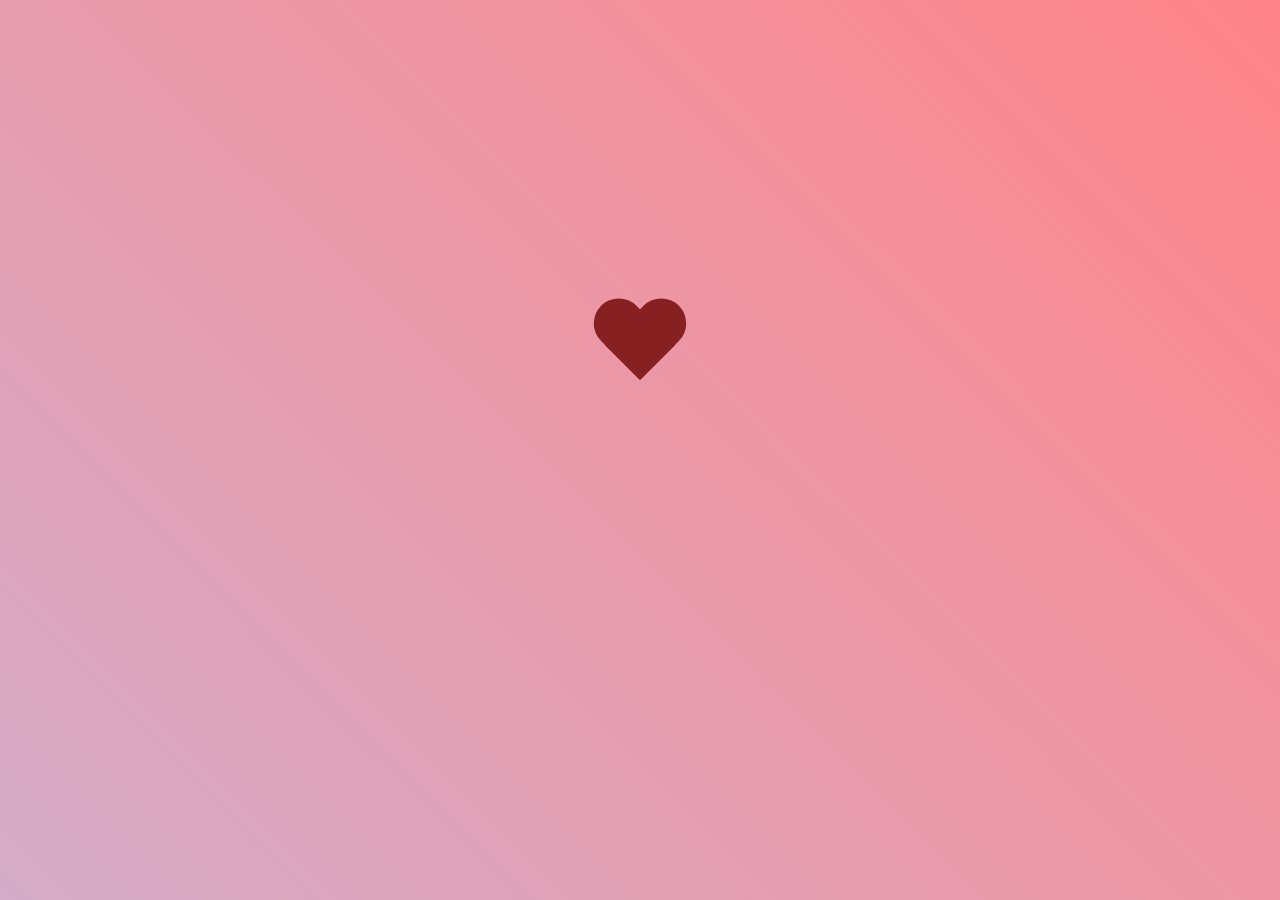
<file: index.html>
<!DOCTYPE html>
<html lang="en">

<head>
    <meta charset="UTF-8">
    <meta http-equiv="X-UA-Compatible" content="IE=edge">
    <meta name="viewport" content="width=device-width, initial-scale=1.0">
    <title>Happy Valentine's Day</title>
    <link rel="stylesheet" href="style.css" />
    <style>
        /* CSS-generated heart shape. */
        .heart_1:before, .heart_1:after { 
            position: absolute; 
            content: ""; 
            left: 50px; 
            width: 50px; 
            height: 80px; 
            background: red; 
            border-radius: 55px 55px 0 0; 
            transform: rotate(-45deg); 
            transform-origin: 0 100%; 
        }
        .heart_1:after { 
            left: 0; 
            transform: rotate(45deg); 
            transform-origin :100% 100%; 
        }
        .heart_1
        {
            position: relative; 
            width: 100px; 
            height: 90px; 
            margin: auto;
        }
    </style>
</head>

<body>
    <div class="heart_1 js_heart">
    </div>
    <div class="js_heart_2" style="display: none;">
        <h1>Happy Valentine's Day</h1>
        <h3>Valentine đầu tiên của hai đứa, biết là anh hay làm em buồn, <br> hay bỏ em đi chọt bi-da (nhưng mà lỡ rầu thì ráng chịu), <br> cảm ơn em đã ở bên cạnh và chịu đựng anh thời gian qua, <br>chúc em luôn xinh đẹp và hạnh phúc. <br> YÊU EM <3</h3>
        <img src="img/hv.png" alt="" class="hv">
    </div>

    <script type="text/javascript" src="jquery.js"></script>
    <script type="text/javascript" src="index.js"></script>
</body>

</html>
</file>
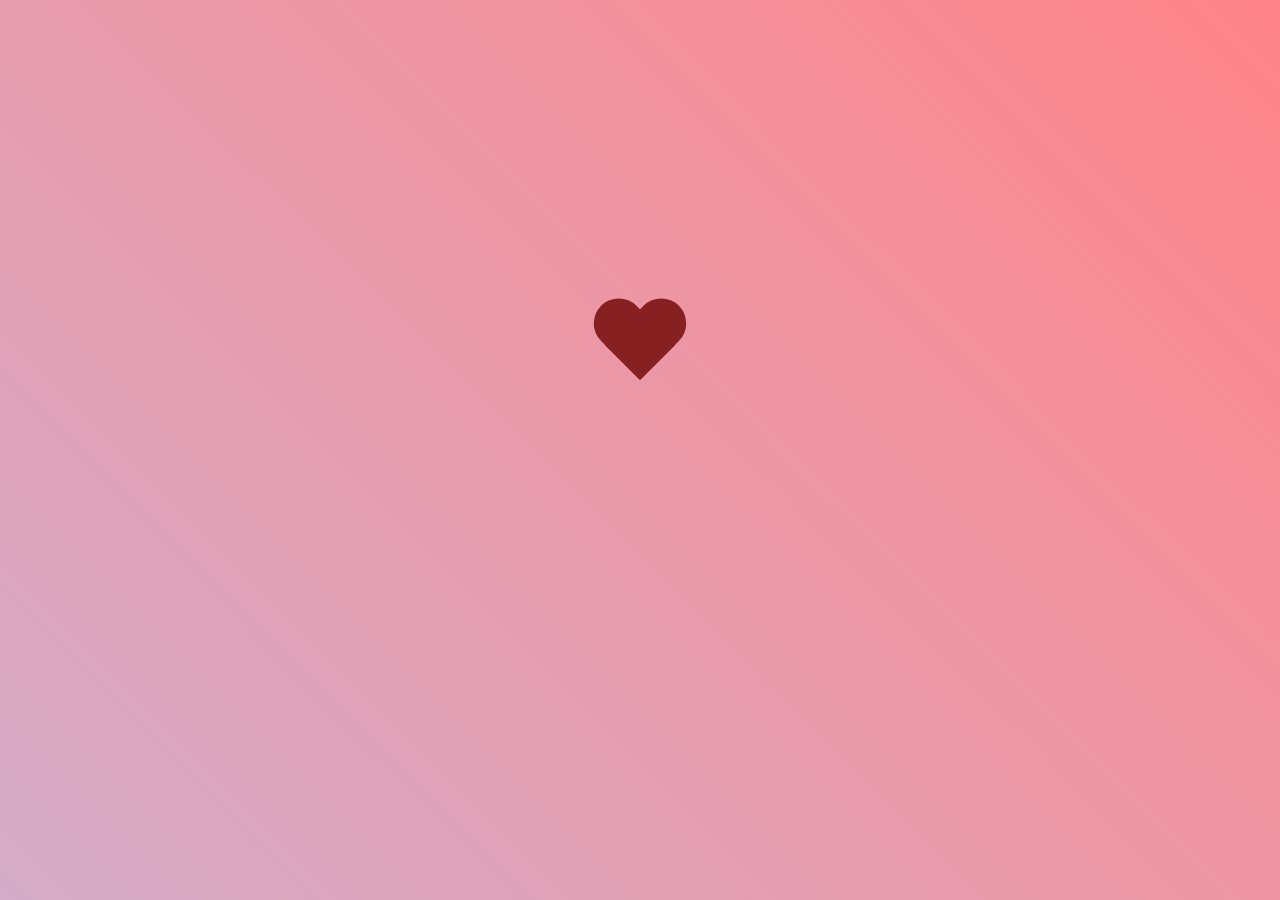
<file: heart.html>
<!DOCTYPE html>
<html lang="en">

<head>
    <meta charset="UTF-8">
    <meta http-equiv="X-UA-Compatible" content="IE=edge">
    <meta name="viewport" content="width=device-width, initial-scale=1.0">
    <title>Happy Valentine's Day</title>
    <link rel="stylesheet" href="style.css" />
    <style>
        /* CSS-generated heart shape. */
        .heart_1:before, .heart_1:after { 
            position: absolute; 
            content: ""; 
            left: 50px; 
            width: 50px; 
            height: 80px; 
            background: red; 
            border-radius: 55px 55px 0 0; 
            transform: rotate(-45deg); 
            transform-origin: 0 100%; 
        }
        .heart_1:after { 
            left: 0; 
            transform: rotate(45deg); 
            transform-origin :100% 100%; 
        }
        .heart_1
        {
            position: relative; 
            width: 100px; 
            height: 90px; 
            margin: auto;
        }
    </style>
</head>

<body>
    <div class="heart_1 js_heart">
    </div>
    <div class="js_heart_2" style="display: none;">
        <h1>Happy Valentine's Day</h1>
        <h3>"To love and be loved is to feel the sun from both sides."</h3>
        <img src="img/hv.png" alt="" class="hv">
    </div>
    <script src="http://ajax.googleapis.com/ajax/libs/jquery/1.7.1/jquery.min.js" type="text/javascript"></script>
    <script type="text/javascript" src="index.js"></script>
</body>

</html>
</file>
<file: style.css>
* {
    margin: 0;
    padding: 0;
}

body {
    background-color: 
#D5ADC8;
    background-image: linear-gradient(45deg, #D5ADC8, #FF8489);
    height: 100vh;
    width: 100%;
    text-align: center;
    font-family: 'Gill Sans', 'Gill Sans MT', Calibri, 'Trebuchet MS', sans-serif;
}

h1 {
    color: 
#8D0000;
    position: absolute;
    top: 30%;
    transform: translateY(-50%);
    left: 0;
    right: 0;
    z-index: -1;
}

h3 {
    color: 
#660000;
    position: absolute;
    top: 10%;
    transform: translateY(-10%);
    left: 0;
    right: 0;
    z-index: -1;
}

p {
    position: absolute;
    bottom: 5%;
    left: 0;
    right: 0;
    color: 
#333;
}

.heart {
    z-index: 999;
    animation: heartFade 6s linear;
    position: absolute;
}

.heart:before, .heart:after {
    content: "";
    background-color: 
#FF160C;
    position: absolute;
    height: 30px;
    width: 45px;
    border-radius: 15px 0px 0px 15px;
}

.heart:before {
    transform: rotate(45deg);
}

.heart:after {
    left: 10.5px;
    transform: rotate(135deg);
}

@keyframes heartFade {
    0% {
        opacity: 1;
    }

    100% {
        opacity: 0;
    }
}




.heart_1
{
    padding-top: 300px;
    filter: grayscale(0.6);
    transition: all 1000ms cubic-bezier(0.11, 1.53, 0.77, -0.75);
}
.heart_1:hover
{
    transform-origin: center;
    transform: scale(1.5);
    filter: grayscale(0);
}
.hv {
    padding-top: 360px;
    margin-left: -250px;
    position: absolute;
}
</file>
